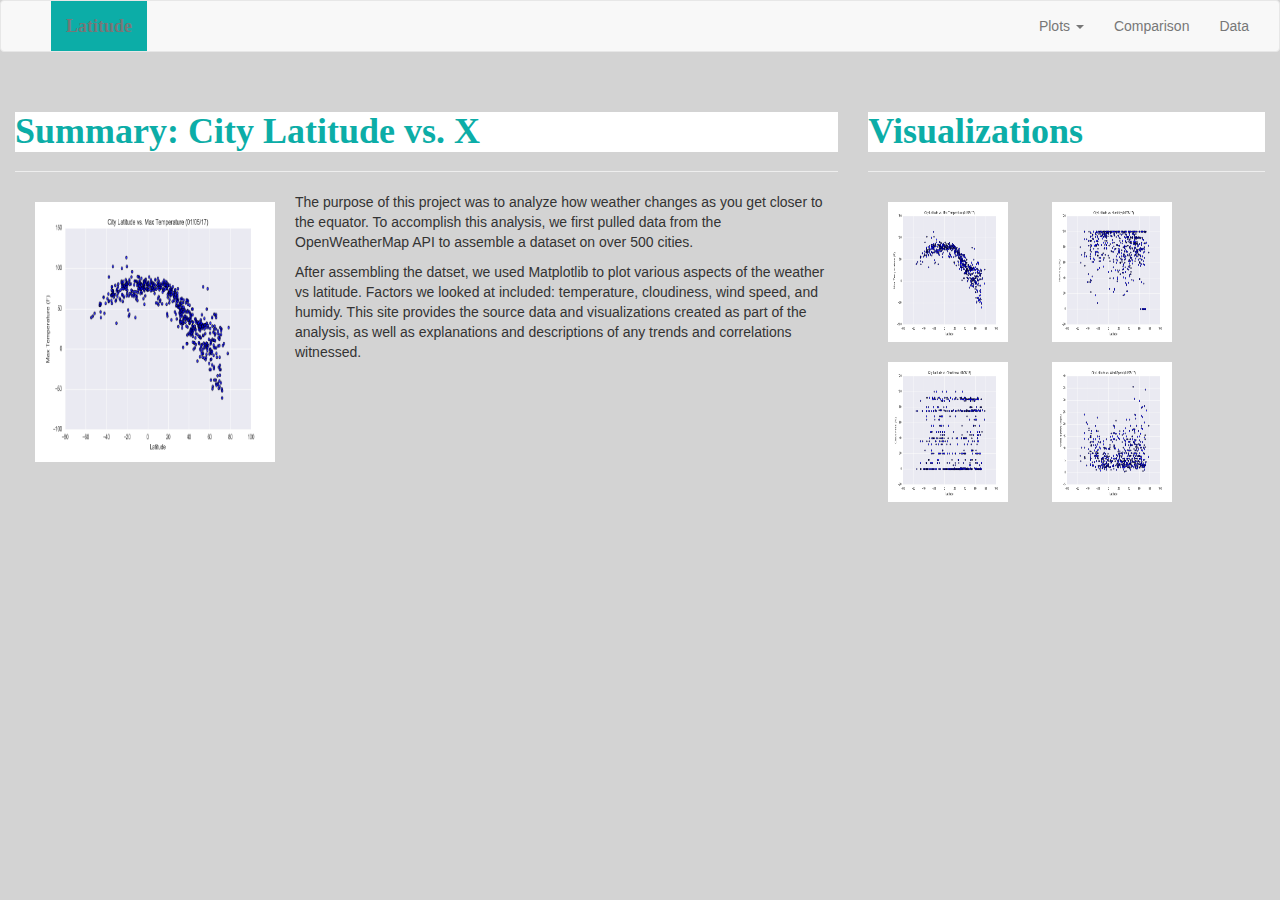
<file: index.html>
<!DOCTYPE html>
<html lang="en">

<head>
  <meta charset="UTF-8">
  <title>Latitude Analysis Dashboard with Attitude</title>

  <link rel="stylesheet" href="https://maxcdn.bootstrapcdn.com/bootstrap/3.3.7/css/bootstrap.min.css">
  <link rel="stylesheet" href="style.css">

  <!-- jQuery library -->
  <script src="https://ajax.googleapis.com/ajax/libs/jquery/3.3.1/jquery.min.js"></script>

  <!-- Latest compiled JavaScript -->
  <script src="https://maxcdn.bootstrapcdn.com/bootstrap/3.3.7/js/bootstrap.min.js"></script>

</head>

<body >
  <nav class="navbar navbar-default my-navbar-padding">
    <div class="container-fluid">
      <div class="navbar-header">
          <button type="button" class="navbar-toggle" data-toggle="collapse" data-target="#myNavbar">
              <span class="icon-bar"></span>
              <span class="icon-bar"></span>
              <span class="icon-bar"></span> 
          </button>
        <a class="navbar-brand my-nav-brand" href="index.html">Latitude</a>
      </div>
      <div class="collapse navbar-collapse" id="myNavbar">
        <ul class="nav navbar-nav navbar-right">
          <li class="dropdown">
            <a class="dropdown-toggle" data-toggle="dropdown" href="#">Plots
            <span class="caret"></span></a>
            <ul class="dropdown-menu">
              <li><a href="temperature.html">Max Temperature</a></li>
              <li><a href="humidity.html">Humidity</a></li>
              <li><a href="cloudiness.html">Cloudiness</a></li>
              <li><a href="windspeed.html">Wind Speed</a></li>
            </ul>
          </li>
          <li><a href="comparison.html">Comparison</a></li>
          <li><a href="data.html">Data</a></li>
        </ul>
      </div>
    </div>
  </nav>

  
  <div class="content">
    <div class="container-fluid">
        <div class="row">
            <div class="col-sm-12 col-md-8">
                <div class="box">
                    <div class="page-header">
                        <h1>Summary: City Latitude vs. X</h1>
                    </div>
                    <div class="box">
                      
                        <img src="Resources/assets/images/Fig1.png" alt="Latitude vs. Max Temperature" height="280" width="280" align="left">
                        <p> The purpose of this project was to analyze how weather changes as you get closer to the equator.
                          To accomplish this analysis, we first pulled data from the OpenWeatherMap API
                          to assemble a dataset on over 500 cities.
                        </p>
                        <p> After assembling the datset, we used Matplotlib to plot various aspects of the weather vs latitude.
                          Factors we looked at included: temperature, cloudiness, wind speed, and humidy. 
                          This site provides the source data and visualizations created as part of the analysis, 
                          as well as explanations and descriptions of any trends and correlations witnessed.
                        </p>
                    </div>
                </div>
            </div>

            <div class="col-sm-4 col-md-4">
                <div class="box">
                    <div class="page-header">
                        <h1>Visualizations</h1>
                    </div>
                    <div class="box">
                      <a href= "temperature.html"><img id= "side-img1" src= "Resources/assets/images/Fig1.png", alt= "City Latitude vs Max Temperature" height="160" width="160"></a>
                      <a href= "humidity.html"><img id= "side-img2" src= "Resources/assets/images/Fig2.png", alt= "City Latitude vs Humidity" height="160" width="160"></a>
                      <a href= "cloudiness.html"><img id= "side-img3" src= "Resources/assets/images/Fig3.png",  alt= "City Latitude vs Cloudiness" height="160" width="160"></a>
                      <a href= "windspeed.html"><img id= "side-img4" src= "Resources/assets/images/Fig4.png", alt= "City Latitude vs Wind Speed" height="160" width="160"></a>
                </div>
            </div>
        </div>
    </div>
</div>
</div>


</body>

</html>
</file>
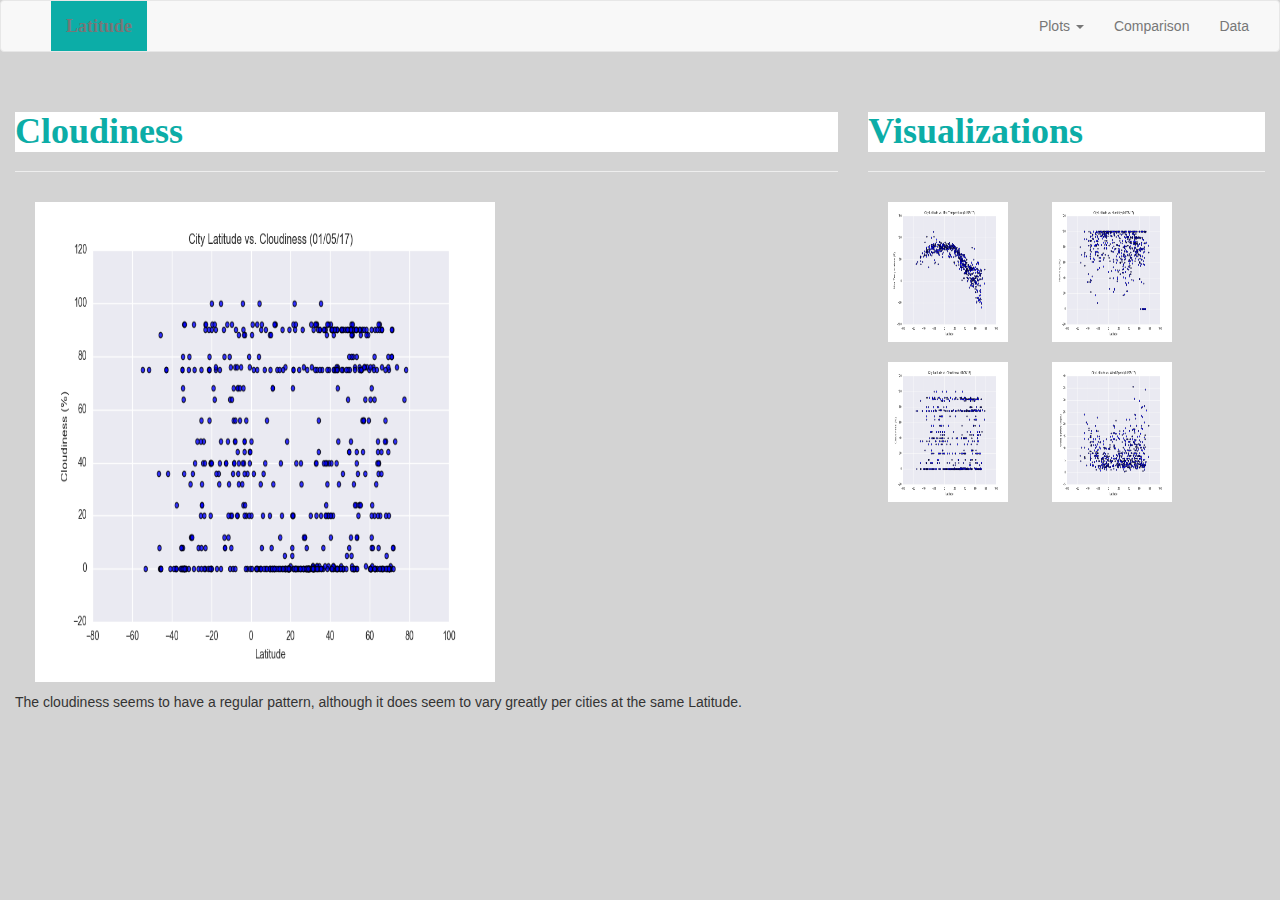
<file: cloudiness.html>
<!DOCTYPE html>
<html lang="en">

<head>
  <meta charset="UTF-8">
  <title>Latitude Analysis Dashboard with Attitude</title>

  <link rel="stylesheet" href="https://maxcdn.bootstrapcdn.com/bootstrap/3.3.7/css/bootstrap.min.css">
  <link rel="stylesheet" href="style.css">

  <!-- jQuery library -->
  <script src="https://ajax.googleapis.com/ajax/libs/jquery/3.3.1/jquery.min.js"></script>

  <!-- Latest compiled JavaScript -->
  <script src="https://maxcdn.bootstrapcdn.com/bootstrap/3.3.7/js/bootstrap.min.js"></script>

</head>

<body >
  <nav class="navbar navbar-default my-navbar-padding">
    <div class="container-fluid">
      <div class="navbar-header">
          <button type="button" class="navbar-toggle" data-toggle="collapse" data-target="#myNavbar">
              <span class="icon-bar"></span>
              <span class="icon-bar"></span>
              <span class="icon-bar"></span> 
          </button>
        <a class="navbar-brand my-nav-brand" href="index.html">Latitude</a>
      </div>
      <div class="collapse navbar-collapse" id="myNavbar">
        <ul class="nav navbar-nav navbar-right">
          <li class="dropdown">
            <a class="dropdown-toggle" data-toggle="dropdown" href="#">Plots
            <span class="caret"></span></a>
            <ul class="dropdown-menu">
              <li><a href="temperature.html">Max Temperature</a></li>
              <li><a href="humidity.html">Humidity</a></li>
              <li><a href="cloudiness.html">Cloudiness</a></li>
              <li><a href="windspeed.html">Wind Speed</a></li>
            </ul>
          </li>
          <li><a href="comparison.html">Comparison</a></li>
          <li><a href="data.html">Data</a></li>
        </ul>
      </div>
    </div>
  </nav>

  
  <div class="content">
    <div class="container-fluid">
        <div class="row">
            <div class="col-sm-12 col-md-8">
                <div class="box">
                    <div class="page-header">
                        <h1>Cloudiness</h1>
                    </div>
                    <div class="box">
                      
                        <img src="Resources/assets/images/Fig3.png",  alt= "City Latitude vs Cloudiness" height="500" width="500" align="center">
                        <p> The cloudiness seems to have a regular pattern, although it does seem to vary greatly per cities at the same Latitude. 
                        </p>
                    </div>
                </div>
            </div>

            <div class="col-sm-4 col-md-4">
                <div class="box">
                    <div class="page-header">
                        <h1>Visualizations</h1>
                    </div>
                    <div class="box">
                      <a href= "temperature.html"><img id= "side-img1" src= "Resources/assets/images/Fig1.png", alt= "City Latitude vs Max Temperature" height="160" width="160"></a>
                      <a href= "humidity.html"><img id= "side-img2" src= "Resources/assets/images/Fig2.png", alt= "City Latitude vs Humidity" height="160" width="160"></a>
                      <a href= "cloudiness.html"><img id= "side-img3" src= "Resources/assets/images/Fig3.png",  alt= "City Latitude vs Cloudiness" height="160" width="160"></a>
                      <a href= "windspeed.html"><img id= "side-img4" src= "Resources/assets/images/Fig4.png", alt= "City Latitude vs Wind Speed" height="160" width="160"></a>
                </div>
            </div>
        </div>
    </div>
</div>
</div>


</body>

</html>
</file>
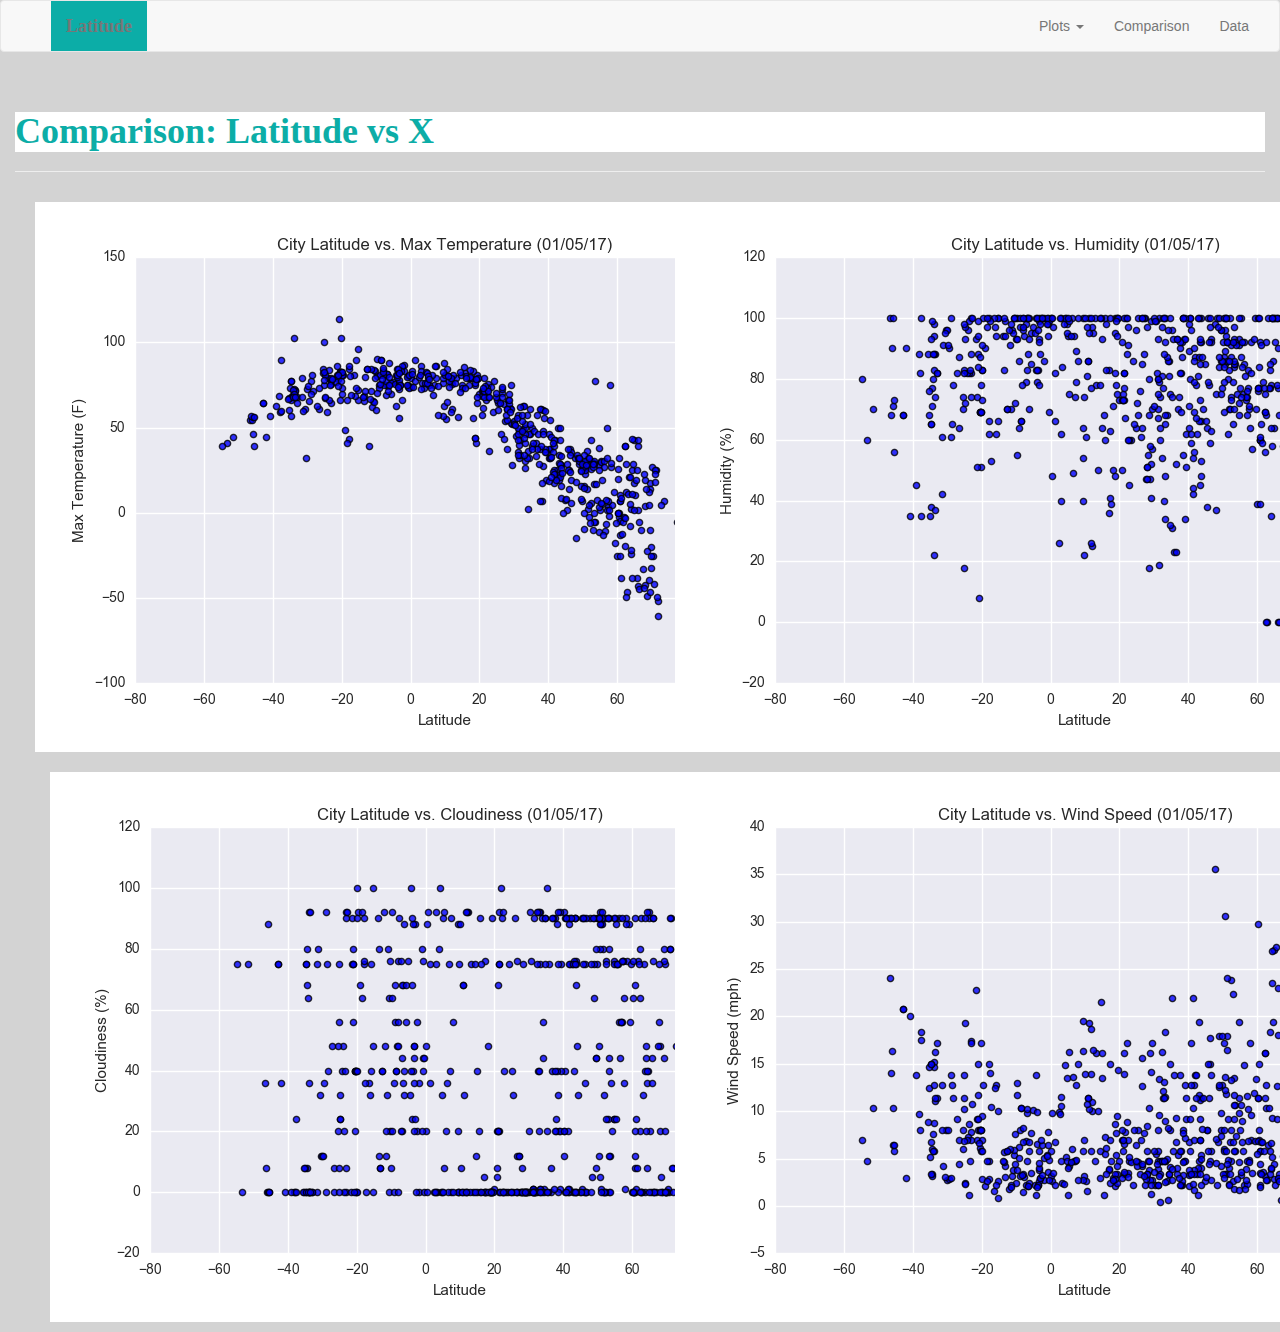
<file: comparison.html>
<!DOCTYPE html>
<html lang="en">

<head>
  <meta charset="UTF-8">
  <title>Latitude Analysis Dashboard with Attitude</title>

  <link rel="stylesheet" href="https://maxcdn.bootstrapcdn.com/bootstrap/3.3.7/css/bootstrap.min.css">
  <link rel="stylesheet" href="style.css">


  <script src="https://ajax.googleapis.com/ajax/libs/jquery/3.3.1/jquery.min.js"></script>


  <script src="https://maxcdn.bootstrapcdn.com/bootstrap/3.3.7/js/bootstrap.min.js"></script>

</head>

<body >
  <nav class="navbar navbar-default my-navbar-padding">
    <div class="container-fluid">
      <div class="navbar-header">
          <button type="button" class="navbar-toggle" data-toggle="collapse" data-target="#myNavbar">
              <span class="icon-bar"></span>
              <span class="icon-bar"></span>
              <span class="icon-bar"></span> 
          </button>
        <a class="navbar-brand my-nav-brand" href="index.html">Latitude</a>
      </div>
      <div class="collapse navbar-collapse" id="myNavbar">
        <ul class="nav navbar-nav navbar-right">
          <li class="dropdown">
            <a class="dropdown-toggle" data-toggle="dropdown" href="#">Plots
            <span class="caret"></span></a>
            <ul class="dropdown-menu">
              <li><a href="temperature.html">Max Temperature</a></li>
              <li><a href="humidity.html">Humidity</a></li>
              <li><a href="cloudiness.html">Cloudiness</a></li>
              <li><a href="windspeed.html">Wind Speed</a></li>
            </ul>
          </li>
          <li><a href="comparison.html">Comparison</a></li>
          <li><a href="data.html">Data</a></li>
        </ul>
      </div>
    </div>
  </nav>

  
  <div class="content">
    <div class="container-fluid">
        <div class="row">
            <div class="col-md-12">
                <div class="box">
                    <div class="page-header">
                        <h1>Comparison: Latitude vs X</h1>
                        </div>
                        </div>
                        <div class="row">
                            <div class="col-md-6">
                        <a href= "temperature.html"><img id= "side-img1" src= "Resources/assets/images/Fig1.png", alt= "City Latitude vs Max Temperature" ></a>
                            </div>
                            <div class="col-md-6">
                        <a href= "humidity.html"><img id= "side-img2" src= "Resources/assets/images/Fig2.png", alt= "City Latitude vs Humidity" ></a>
                            </div>
                        </div>
                        <div class="col-md-6">
                        <a href= "cloudiness.html"><img id= "side-img3" src= "Resources/assets/images/Fig3.png",  alt= "City Latitude vs Cloudiness" ></a>
                        </div>
                        <div class="col-md-6">
                        <a href= "windspeed.html"><img id= "side-img4" src= "Resources/assets/images/Fig4.png", alt= "City Latitude vs Wind Speed" ></a>
                        </div>
                    </div>
                </div>
            </div>



</body>

</html>
</file>
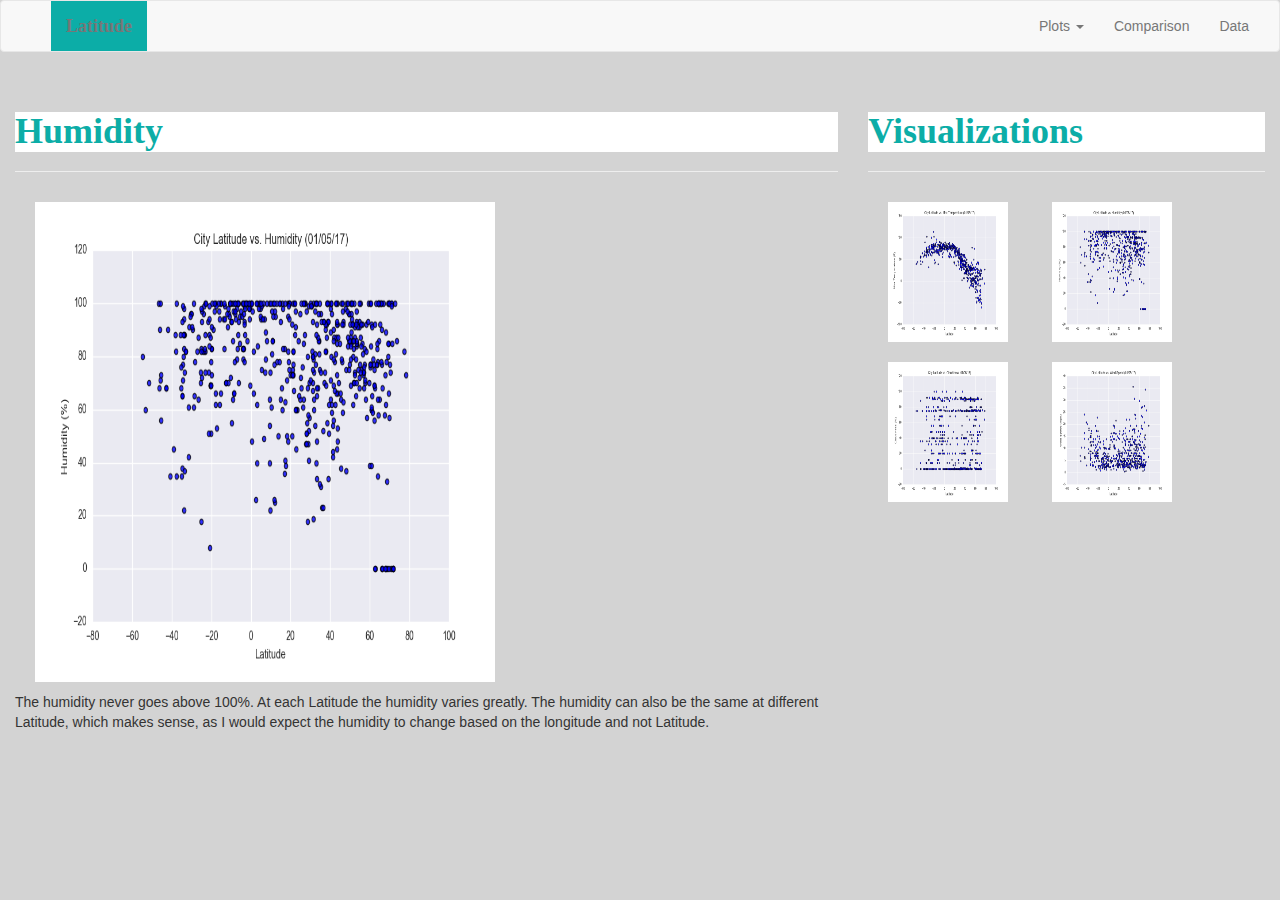
<file: humidity.html>
<!DOCTYPE html>
<html lang="en">

<head>
  <meta charset="UTF-8">
  <title>Latitude Analysis Dashboard with Attitude</title>

  <link rel="stylesheet" href="https://maxcdn.bootstrapcdn.com/bootstrap/3.3.7/css/bootstrap.min.css">
  <link rel="stylesheet" href="style.css">

  <!-- jQuery library -->
  <script src="https://ajax.googleapis.com/ajax/libs/jquery/3.3.1/jquery.min.js"></script>

  <!-- Latest compiled JavaScript -->
  <script src="https://maxcdn.bootstrapcdn.com/bootstrap/3.3.7/js/bootstrap.min.js"></script>

</head>

<body >
  <nav class="navbar navbar-default my-navbar-padding">
    <div class="container-fluid">
      <div class="navbar-header">
          <button type="button" class="navbar-toggle" data-toggle="collapse" data-target="#myNavbar">
              <span class="icon-bar"></span>
              <span class="icon-bar"></span>
              <span class="icon-bar"></span> 
          </button>
        <a class="navbar-brand my-nav-brand" href="index.html">Latitude</a>
      </div>
      <div class="collapse navbar-collapse" id="myNavbar">
        <ul class="nav navbar-nav navbar-right">
          <li class="dropdown">
            <a class="dropdown-toggle" data-toggle="dropdown" href="#">Plots
            <span class="caret"></span></a>
            <ul class="dropdown-menu">
              <li><a href="temperature.html">Max Temperature</a></li>
              <li><a href="humidity.html">Humidity</a></li>
              <li><a href="cloudiness.html">Cloudiness</a></li>
              <li><a href="windspeed.html">Wind Speed</a></li>
            </ul>
          </li>
          <li><a href="comparison.html">Comparison</a></li>
          <li><a href="data.html">Data</a></li>
        </ul>
      </div>
    </div>
  </nav>

  
  <div class="content">
    <div class="container-fluid">
        <div class="row">
            <div class="col-sm-12 col-md-8">
                <div class="box">
                    <div class="page-header">
                        <h1>Humidity</h1>
                    </div>
                    <div class="box">
                      
                        <img src="Resources/assets/images/Fig2.png", alt= "City Latitude vs Humidity" height="500" width="500" align="center">
                        <p> The humidity never goes above 100%. At each Latitude the humidity varies greatly. The humidity can also be the same at different Latitude, 
                            which makes sense, as I would expect the humidity to change based on the longitude and not Latitude. 
                        </p>
                    </div>
                </div>
            </div>

            <div class="col-sm-4 col-md-4">
                <div class="box">
                    <div class="page-header">
                        <h1>Visualizations</h1>
                    </div>
                    <div class="box">
                      <a href= "temperature.html"><img id= "side-img1" src= "Resources/assets/images/Fig1.png", alt= "City Latitude vs Max Temperature" height="160" width="160"></a>
                      <a href= "humidity.html"><img id= "side-img2" src= "Resources/assets/images/Fig2.png", alt= "City Latitude vs Humidity" height="160" width="160"></a>
                      <a href= "cloudiness.html"><img id= "side-img3" src= "Resources/assets/images/Fig3.png",  alt= "City Latitude vs Cloudiness" height="160" width="160"></a>
                      <a href= "windspeed.html"><img id= "side-img4" src= "Resources/assets/images/Fig4.png", alt= "City Latitude vs Wind Speed" height="160" width="160"></a>
                </div>
            </div>
        </div>
    </div>
</div>
</div>


</body>

</html>
</file>
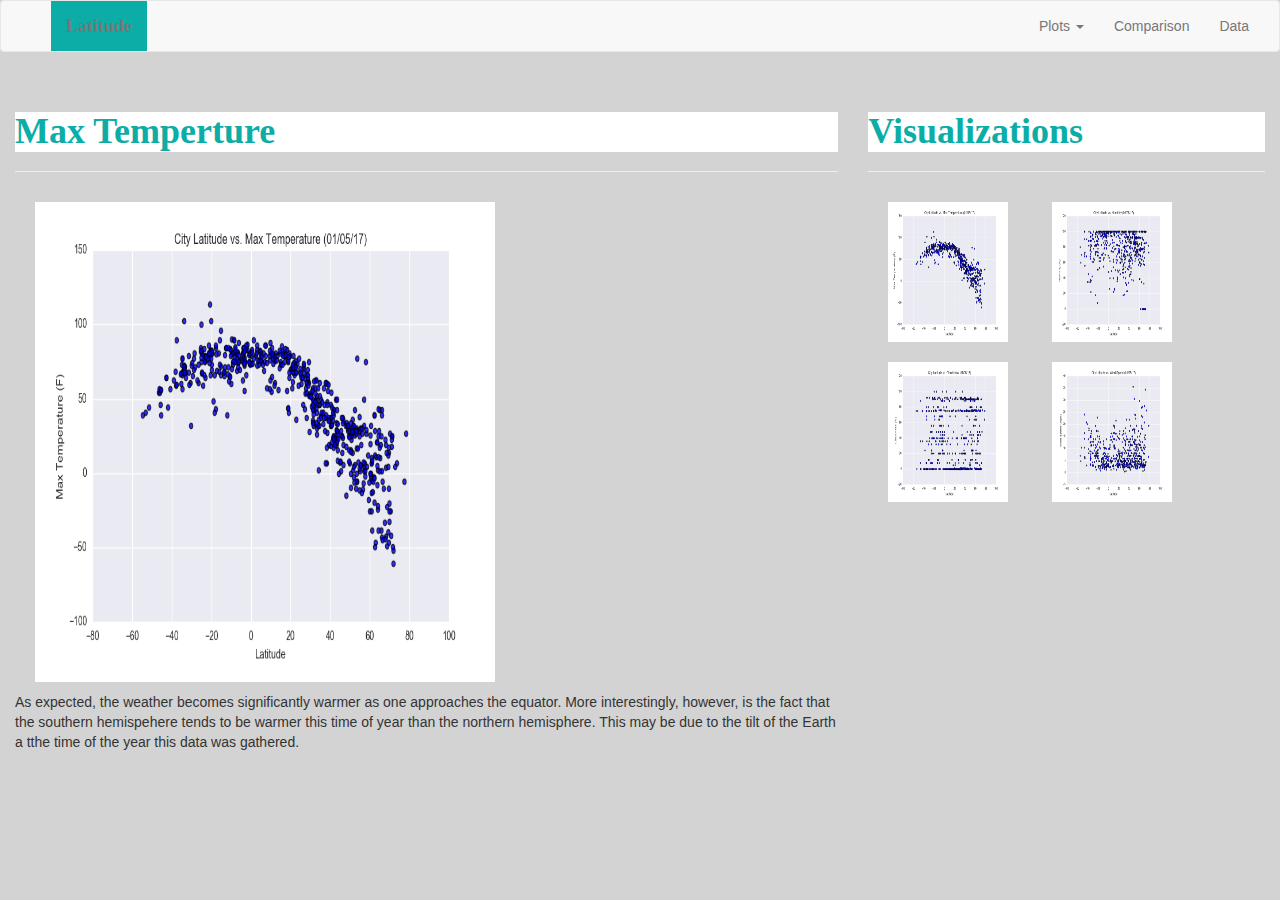
<file: temperature.html>
<!DOCTYPE html>
<html lang="en">

<head>
  <meta charset="UTF-8">
  <title>Latitude Analysis Dashboard with Attitude</title>

  <link rel="stylesheet" href="https://maxcdn.bootstrapcdn.com/bootstrap/3.3.7/css/bootstrap.min.css">
  <link rel="stylesheet" href="style.css">

  <!-- jQuery library -->
  <script src="https://ajax.googleapis.com/ajax/libs/jquery/3.3.1/jquery.min.js"></script>

  <!-- Latest compiled JavaScript -->
  <script src="https://maxcdn.bootstrapcdn.com/bootstrap/3.3.7/js/bootstrap.min.js"></script>

</head>

<body >
  <nav class="navbar navbar-default my-navbar-padding">
    <div class="container-fluid">
      <div class="navbar-header">
          <button type="button" class="navbar-toggle" data-toggle="collapse" data-target="#myNavbar">
              <span class="icon-bar"></span>
              <span class="icon-bar"></span>
              <span class="icon-bar"></span> 
          </button>
        <a class="navbar-brand my-nav-brand" href="index.html">Latitude</a>
      </div>
      <div class="collapse navbar-collapse" id="myNavbar">
        <ul class="nav navbar-nav navbar-right">
          <li class="dropdown">
            <a class="dropdown-toggle" data-toggle="dropdown" href="#">Plots
            <span class="caret"></span></a>
            <ul class="dropdown-menu">
              <li><a href="temperature.html">Max Temperature</a></li>
              <li><a href="humidity.html">Humidity</a></li>
              <li><a href="cloudiness.html">Cloudiness</a></li>
              <li><a href="windspeed.html">Wind Speed</a></li>
            </ul>
          </li>
          <li><a href="comparison.html">Comparison</a></li>
          <li><a href="data.html">Data</a></li>
        </ul>
      </div>
    </div>
  </nav>

  
  <div class="content">
    <div class="container-fluid">
        <div class="row">
            <div class="col-sm-12 col-md-8">
                <div class="box">
                    <div class="page-header">
                        <h1>Max Temperture</h1>
                    </div>
                    <div class="box">
                      
                        <img src="Resources/assets/images/Fig1.png" alt="Latitude vs. Max Temperature" height="500" width="500" align="center">
                        <p> As expected, the weather becomes significantly warmer as one approaches the equator. 
                            More interestingly, however, is the fact that the southern hemispehere tends to be warmer this time of year than the northern hemisphere.
                            This may be due to the tilt of the Earth a tthe time of the year this data was gathered.
                        </p>
                    </div>
                </div>
            </div>

            <div class="col-sm-4 col-md-4">
                <div class="box">
                    <div class="page-header">
                        <h1>Visualizations</h1>
                    </div>
                    <div class="box">
                      <a href= "temperature.html"><img id= "side-img1" src= "Resources/assets/images/Fig1.png", alt= "City Latitude vs Max Temperature" height="160" width="160"></a>
                      <a href= "humidity.html"><img id= "side-img2" src= "Resources/assets/images/Fig2.png", alt= "City Latitude vs Humidity" height="160" width="160"></a>
                      <a href= "cloudiness.html"><img id= "side-img3" src= "Resources/assets/images/Fig3.png",  alt= "City Latitude vs Cloudiness" height="160" width="160"></a>
                      <a href= "windspeed.html"><img id= "side-img4" src= "Resources/assets/images/Fig4.png", alt= "City Latitude vs Wind Speed" height="160" width="160"></a>
                </div>
            </div>
        </div>
    </div>
</div>
</div>


</body>

</html>
</file>
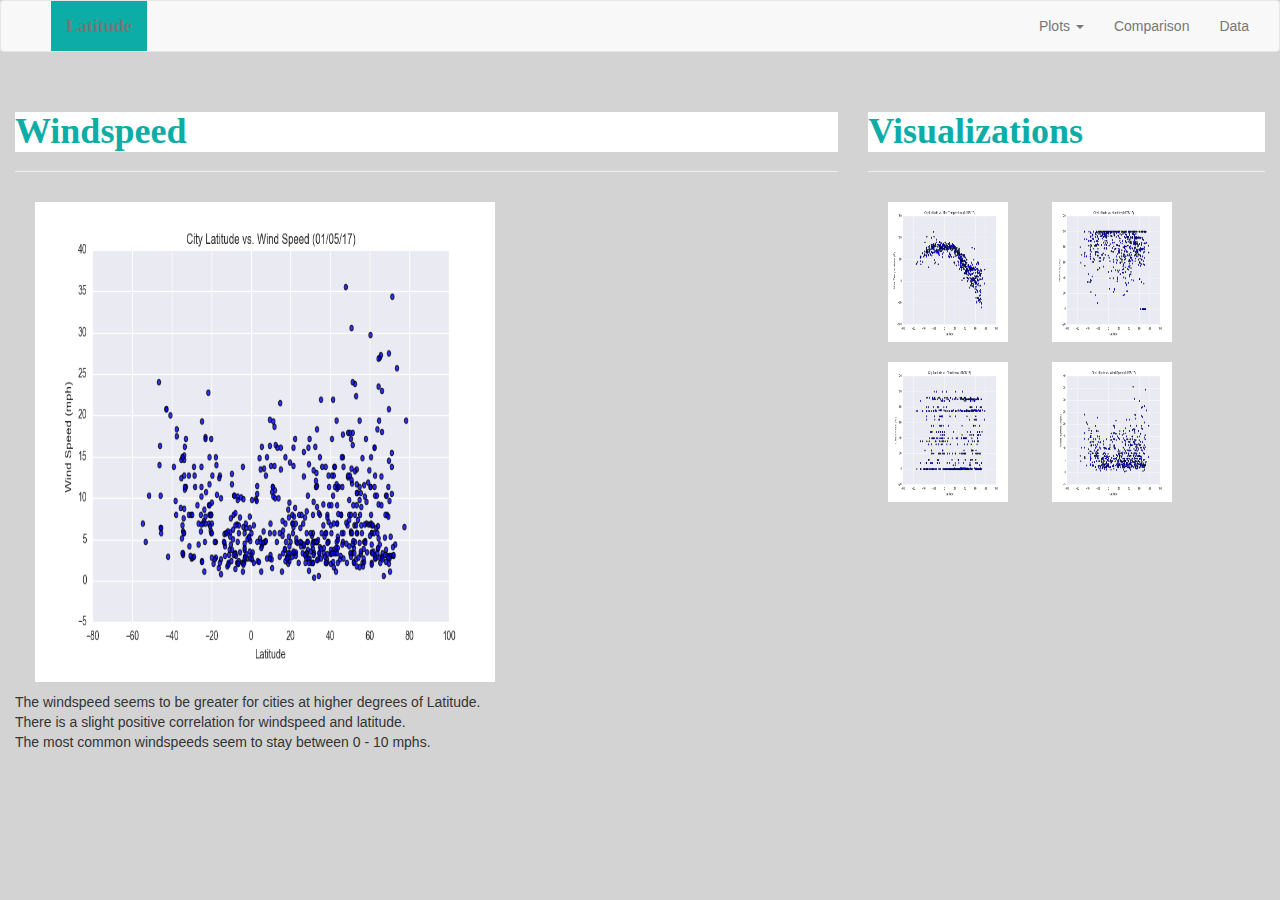
<file: windspeed.html>
<!DOCTYPE html>
<html lang="en">

<head>
  <meta charset="UTF-8">
  <title>Latitude Analysis Dashboard with Attitude</title>

  <link rel="stylesheet" href="https://maxcdn.bootstrapcdn.com/bootstrap/3.3.7/css/bootstrap.min.css">
  <link rel="stylesheet" href="style.css">

  <!-- jQuery library -->
  <script src="https://ajax.googleapis.com/ajax/libs/jquery/3.3.1/jquery.min.js"></script>

  <!-- Latest compiled JavaScript -->
  <script src="https://maxcdn.bootstrapcdn.com/bootstrap/3.3.7/js/bootstrap.min.js"></script>

</head>

<body >
  <nav class="navbar navbar-default my-navbar-padding">
    <div class="container-fluid">
      <div class="navbar-header">
          <button type="button" class="navbar-toggle" data-toggle="collapse" data-target="#myNavbar">
              <span class="icon-bar"></span>
              <span class="icon-bar"></span>
              <span class="icon-bar"></span> 
          </button>
        <a class="navbar-brand my-nav-brand" href="index.html">Latitude</a>
      </div>
      <div class="collapse navbar-collapse" id="myNavbar">
        <ul class="nav navbar-nav navbar-right">
          <li class="dropdown">
            <a class="dropdown-toggle" data-toggle="dropdown" href="#">Plots
            <span class="caret"></span></a>
            <ul class="dropdown-menu">
              <li><a href="temperature.html">Max Temperature</a></li>
              <li><a href="humidity.html">Humidity</a></li>
              <li><a href="cloudiness.html">Cloudiness</a></li>
              <li><a href="windspeed.html">Wind Speed</a></li>
            </ul>
          </li>
          <li><a href="comparison.html">Comparison</a></li>
          <li><a href="data.html">Data</a></li>
        </ul>
      </div>
    </div>
  </nav>

  
  <div class="content">
    <div class="container-fluid">
        <div class="row">
            <div class="col-sm-12 col-md-8">
                <div class="box">
                    <div class="page-header">
                        <h1>Windspeed</h1>
                    </div>
                    <div class="box">
                      
                        <img src= "Resources/assets/images/Fig4.png", alt= "City Latitude vs Wind Speed"  height="500" width="500" align="center">
                        <p> The windspeed seems to be greater for cities at higher degrees of Latitude. 
                            <br>
                            There is a slight positive correlation for windspeed and latitude. 
                            <br>
                            The most common windspeeds seem to stay between 0 - 10 mphs. 
                        </p>
                    </div>
                </div>
            </div>

            <div class="col-sm-4 col-md-4">
                <div class="box">
                    <div class="page-header">
                        <h1>Visualizations</h1>
                    </div>
                    <div class="box">
                      <a href= "temperature.html"><img id= "side-img1" src= "Resources/assets/images/Fig1.png", alt= "City Latitude vs Max Temperature" height="160" width="160"></a>
                      <a href= "humidity.html"><img id= "side-img2" src= "Resources/assets/images/Fig2.png", alt= "City Latitude vs Humidity" height="160" width="160"></a>
                      <a href= "cloudiness.html"><img id= "side-img3" src= "Resources/assets/images/Fig3.png",  alt= "City Latitude vs Cloudiness" height="160" width="160"></a>
                      <a href= "windspeed.html"><img id= "side-img4" src= "Resources/assets/images/Fig4.png", alt= "City Latitude vs Wind Speed" height="160" width="160"></a>
                </div>
            </div>
        </div>
    </div>
</div>
</div>


</body>

</html>
</file>
<file: style.css>
body {
    background-color: lightgray;
}

h1 {
     color: rgb(12, 173, 167);
     background-color: white;
     font-family: times new roman;
     font-weight: bold;
}

h3 {
     color: rgb(12, 173, 167);
     background-color: white;
     font-family: times new roman;
     font-weight: bold;
}

img {
    padding-top: 10px;
    padding-right: 20px;
    padding-bottom: 10px;
    padding-left: 20px;
}

p {
   font-family: sans-serif;
   font-size: 12
}

.container {
  background-color: white;
}

.navbar {
         padding-left: 50px;
}

.navbar-brand {
               background-color: rgb(12, 173, 167);
               font-family: times new roman;
               font-weight: bold;
               color: white;
}


@media (max-width: 480px) {
  .navbar {
    background-color: rgb(12, 173, 167);
}

  .navbar-brand {
                 background-color: white;
                 font-family: times new roman;
                 font-weight: bold;
                 color: rgb(12, 173, 167);
}
.box {
    margin-right: 20px;
    margin-left: 20px;
  }
</file>
